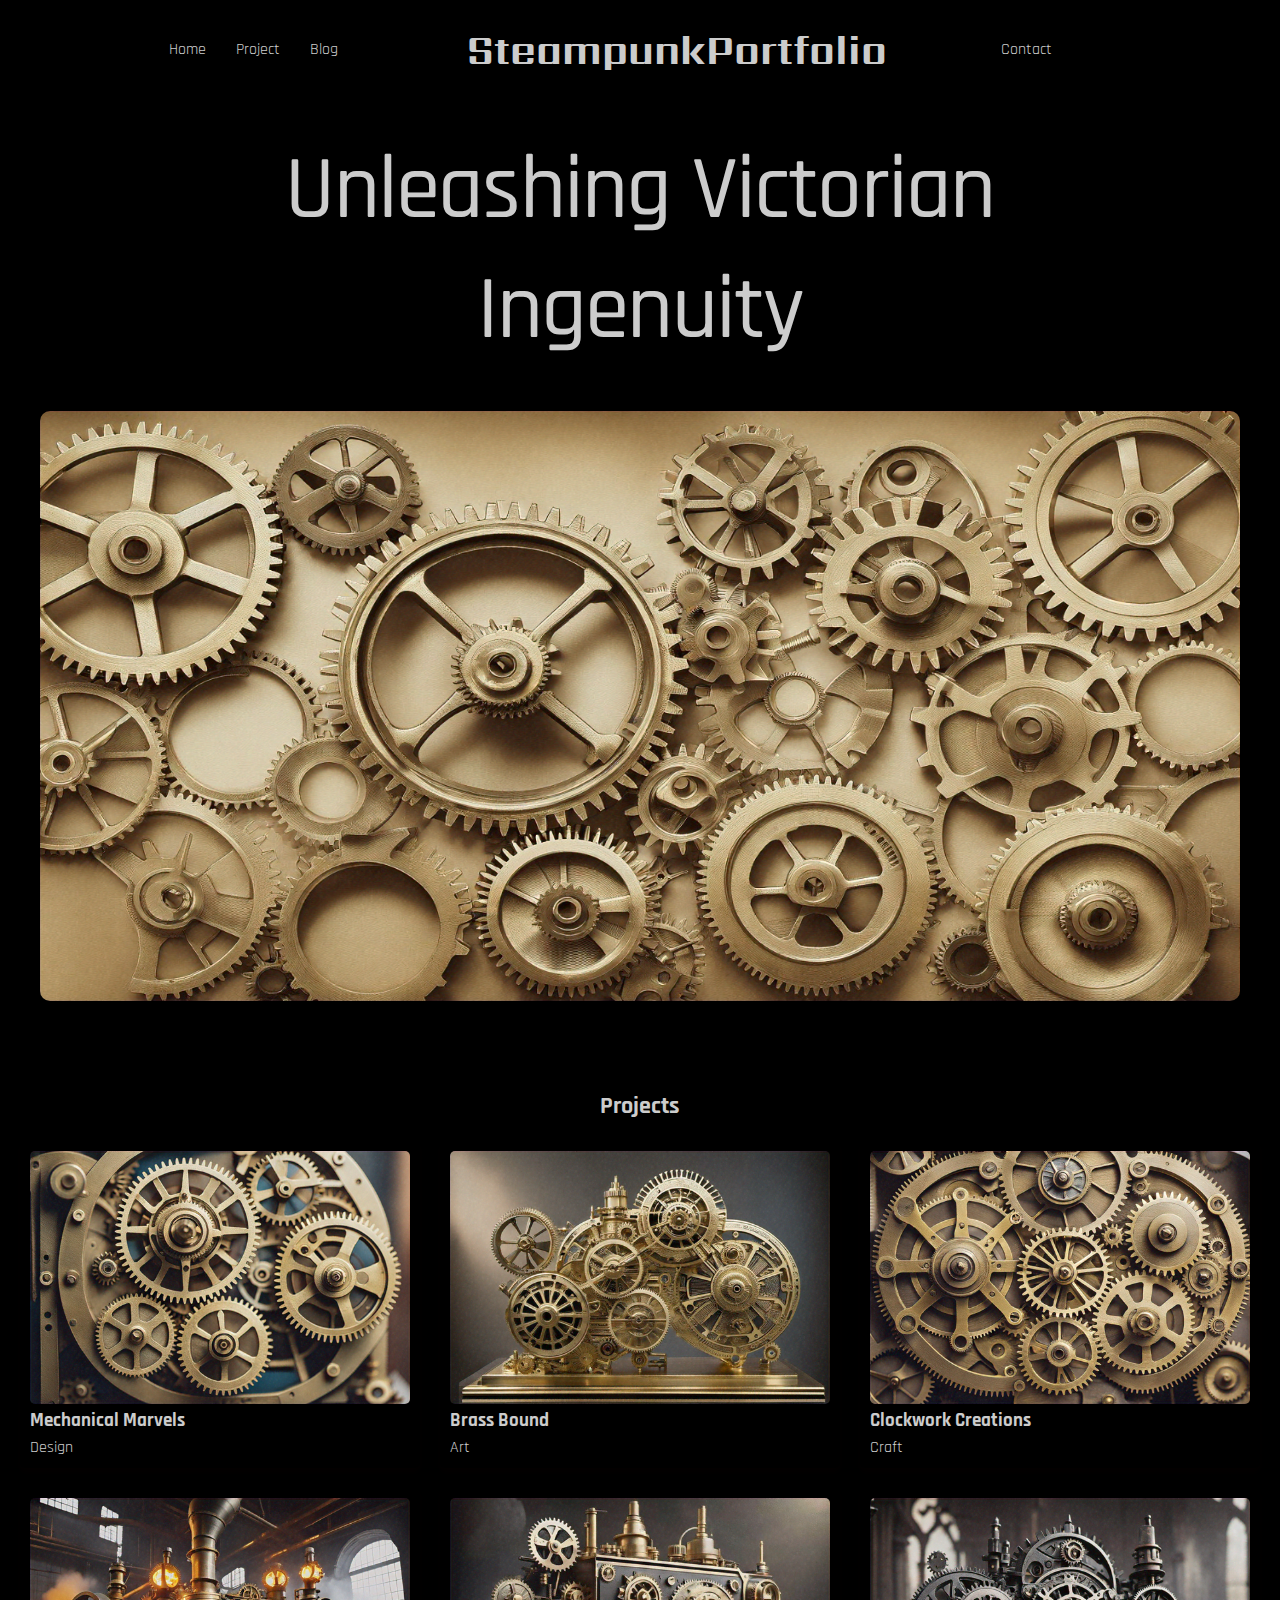
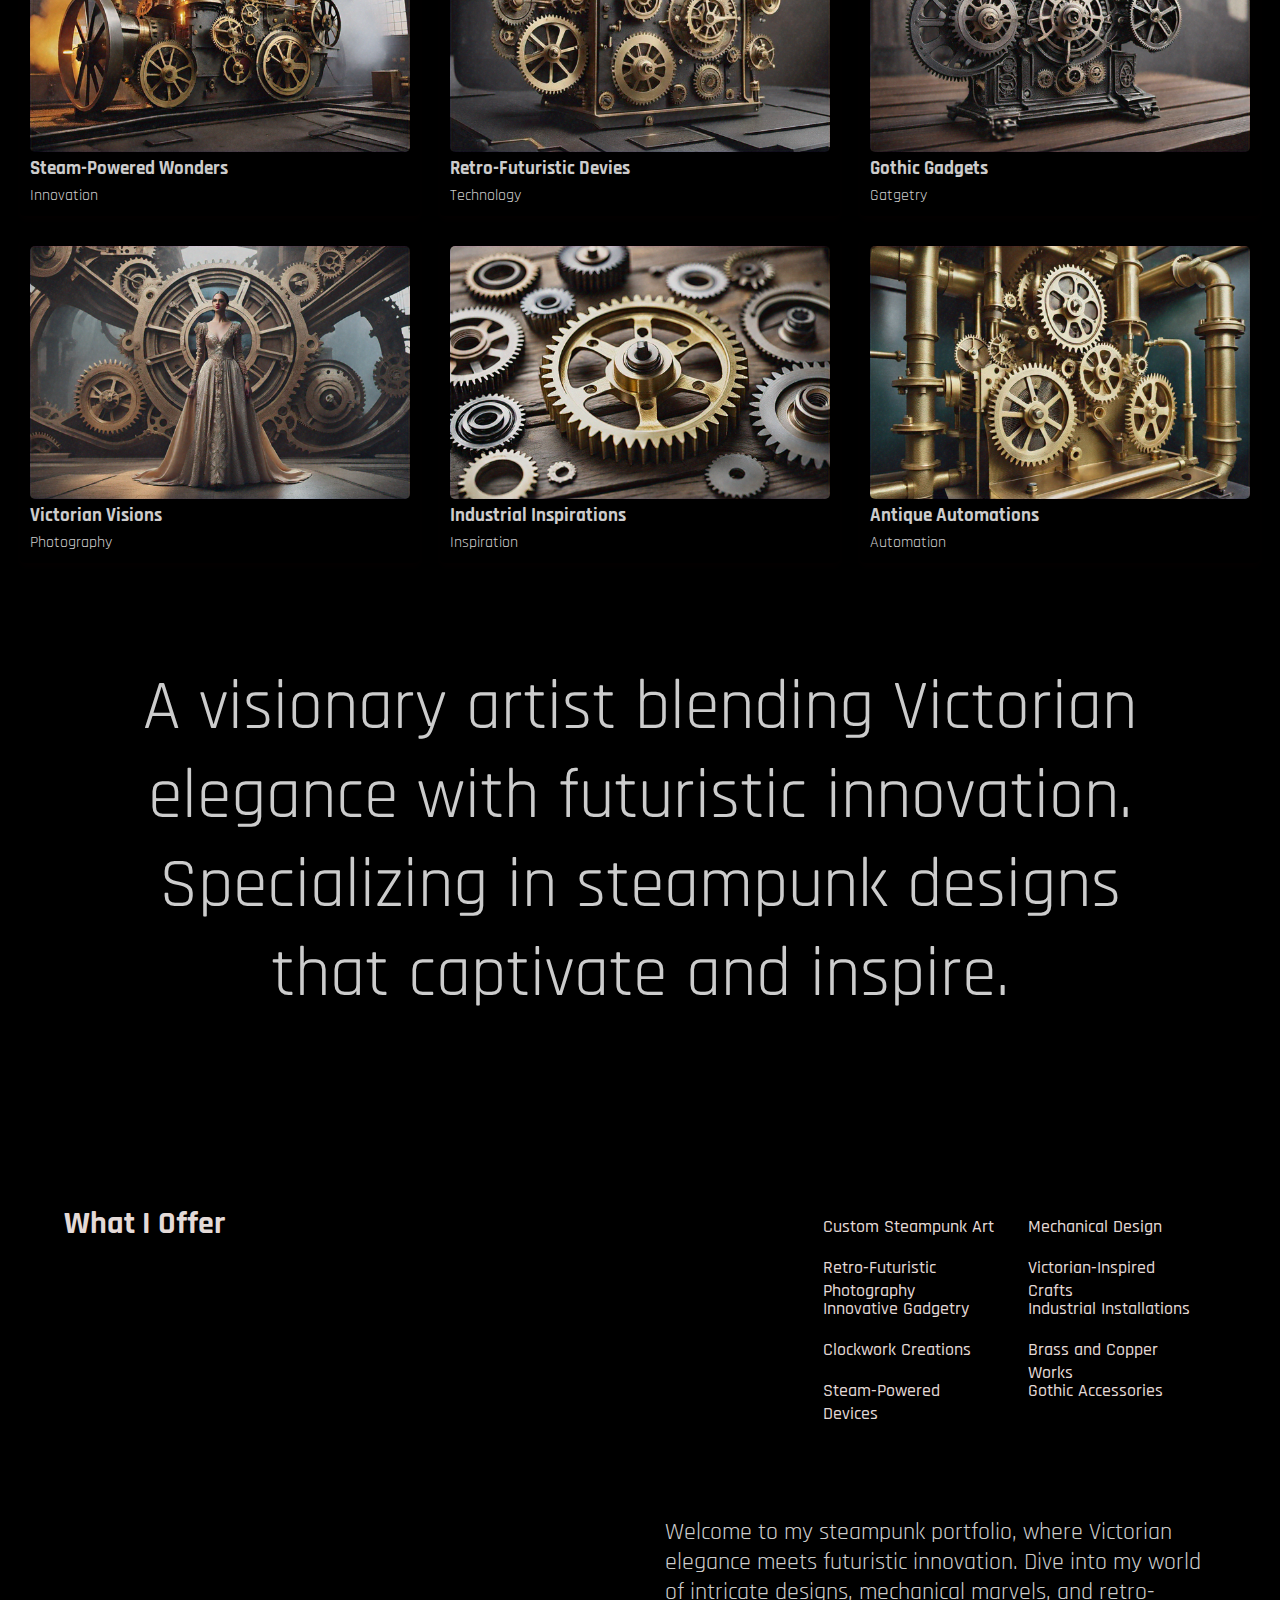
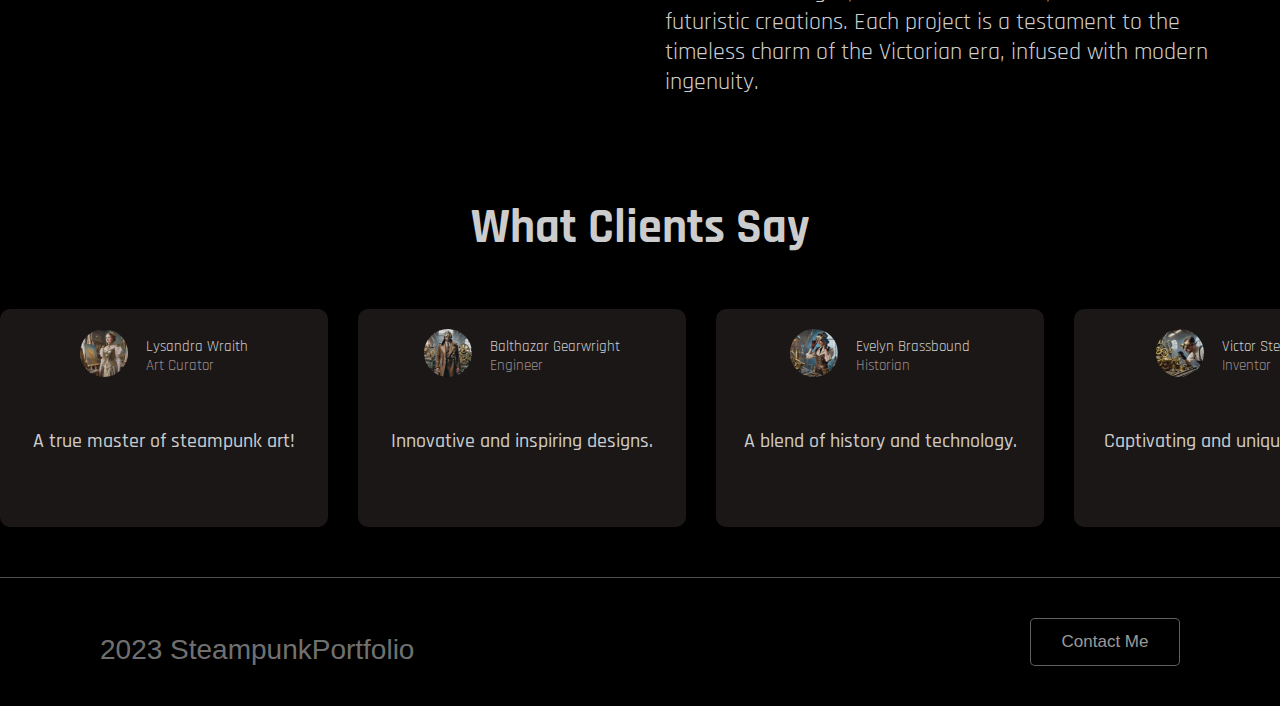
<file: index.html>
<!DOCTYPE html>
<html lang="en">
<head>
    <meta charset="UTF-8">
    <meta name="viewport" content="width=device-width, initial-scale=1.0">
    <title>RetroFuture</title>
    <link rel="stylesheet" href="styles.css">
    <link rel="preconnect" href="https://fonts.googleapis.com">
    <link rel="preconnect" href="https://fonts.gstatic.com" crossorigin>
    <link href="https://fonts.googleapis.com/css2?family=Rajdhani:wght@300;400;500;600;700&family=Sarpanch:wght@400;500;600;700;800;900&display=swap" rel="stylesheet">
</head>
<body>
    <!-- navbar -->
     <div class="supernav">
        <div class="navbar">
            <ul>
                <li>Home</li>
                <li>Project</li>
                <li>Blog</li>
            </ul>
            <div class="logo">SteampunkPortfolio</div>
            <div>Contact</div>
            <div class="navicon">
                
            </div>
        </div>
     </div>
    

    <!-- content -->
    <div class="content1">
        <div class="content">Unleashing Victorian 
        </div>
        <div class="content">Ingenuity</div>
        <div class="img1">
            <img src="im1.png" alt="" class="content-image">
        </div>
    </div>
    <section class="projects" id="projects">
        <h2>Projects</h2>
        <div class="project-grid">
            <div class="project-card">
                <img src="im2.png" alt="Project Alpha">
                <h3 class="text">Mechanical Marvels</h3>
                <p class="text rem">Design</p>
            </div>
            <div class="project-card">
                <img src="im3.png" alt="Project Beta">
                <h3 class="text">Brass Bound</h3>
                <p class="text rem">Art</p>
            </div>
            <div class="project-card">
                <img src="im4.png" alt="Project Gamma">
                <h3 class="text">Clockwork Creations</h3>
                <p class="text rem">Craft</p>
            </div>
            <div class="project-card">
                <img src="im5.png" alt="Project Delta">
                <h3 class="text">Steam-Powered Wonders</h3>
                <p class="text rem">Innovation</p>
            </div>
            <div class="project-card">
                <img src="im6.png" alt="Project Epsilon">
                <h3 class="text">Retro-Futuristic Devies</h3>
                <p class="text rem">Technology</p>
            </div>
            <div class="project-card">
                <img src="im7.png" alt="Project Zeta">
                <h3 class="text">Gothic Gadgets</h3>
                <p class="text rem">Gatgetry</p>
            </div>
            <div class="project-card">
                <img src="im8.png" alt="Project Eta">
                <h3 class="text">Victorian Visions</h3>
                <p class="text rem">Photography</p>
            </div>
            <div class="project-card">
                <img src="im9.png" alt="Project Theta">
                <h3 class="text">Industrial Inspirations</h3>
                <p class="text rem">Inspiration</p>
            </div>
            <div class="project-card">
                <img src="im10.png" alt="Project Iota">
                <h3 class="text">Antique Automations</h3>
                <p class="text rem">Automation</p>
            </div>
        </div>
        <div class="summary">
            <div class="endsummary">
                A visionary artist blending Victorian elegance with futuristic innovation. Specializing in steampunk designs that captivate and inspire.
            </div>
        </div>
    </section> 


    <section class="services">
        <div class="services-header-div">
            <h2 class="services-header">What I Offer</h2>
        </div>
        <div class="services-actions">
            <p class="services-links">Custom Steampunk Art</p>
            <p class="services-links">Mechanical Design</p>
            <p class="services-links">Retro-Futuristic Photography</p>
            <p class="services-links">Victorian-Inspired Crafts</p>
            <p class="services-links">Innovative Gadgetry</p>
            <p class="services-links">Industrial Installations</p>
            <p class="services-links">Clockwork Creations</p>
            <p class="services-links">Brass and Copper Works</p>
            <p class="services-links">Steam-Powered Devices</p>
            <p class="services-links">Gothic Accessories</p>
            
        </div>
    </section>
    
    <section class="floating-text-div">
        <div class="empty">
        </div>
        <div class="float-div">
            <h2 class="floating-text">
                Welcome to my steampunk portfolio, where Victorian elegance meets futuristic innovation. Dive into my world of intricate designs, mechanical marvels, and retro-futuristic creations. Each project is a testament to the timeless charm of the Victorian era, infused with modern ingenuity.            </h2>
        </div>
    </section>

    <div class="testimonials">
        <div class="testimonials-header-div">
            <h2 class="testimonials-header">What Clients Say</h2>
        </div>
        <div class="testimonials-holder">
            <div class="client-holder">
                <div class="client-detail-holder">
                    <div class="client-logo-div">
                        <img src="cu1.png" alt="logo" class="client-logo">
                    </div>
                    <div class="client-detail">
                        <div>
                            <p class="client-personel">Lysandra Wraith</p>
                        </div>
                        <div>
                            <p class="client-company">Art Curator</p>
                        </div>
                    </div>
                </div>
                <div class="client-comment">
                    A true master of steampunk art!
                </div>
            </div>
            <div class="client-holder">
                <div class="client-detail-holder">
                    <div class="client-logo-div">
                        <img src="cu2.png" alt="logo" class="client-logo">
                    </div>
                    <div class="client-detail">
                        <div>
                            <p class="client-personel">Balthazar Gearwright</p>
                        </div>
                        <div>
                            <p class="client-company">Engineer</p>
                        </div>
                    </div>
                </div>
                <div class="client-comment">
                    Innovative and inspiring designs.
                </div>
            </div>
            <div class="client-holder">
                <div class="client-detail-holder">
                    <div class="client-logo-div">
                        <img src="cu3.png" alt="logo" class="client-logo">
                    </div>
                    <div class="client-detail">
                        <div>
                            <p class="client-personel">Evelyn Brassbound</p>
                        </div>
                        <div>
                            <p class="client-company">Historian</p>
                        </div>
                    </div>
                </div>
                <div class="client-comment">
                    A blend of history and technology.
                </div>
            </div>
            <div class="client-holder">
                <div class="client-detail-holder">
                    <div class="client-logo-div">
                        <img src="cu4.png" alt="logo" class="client-logo">
                    </div>
                    <div class="client-detail">
                        <div>
                            <p class="client-personel">Victor Steamson</p>
                        </div>
                        <div>
                            <p class="client-company">Inventor</p>
                        </div>
                    </div>
                </div>
                <div class="client-comment">
                    Captivating and unique creations.
                </div>
            </div>
            <div class="client-holder">
                <div class="client-detail-holder">
                    <div class="client-logo-div">
                        <img src="cu1.png" alt="logo" class="client-logo">
                    </div>
                    <div class="client-detail">
                        <div>
                            <p class="client-personel">M.S. Dhoni</p>
                        </div>
                        <div>
                            <p class="client-company">Thala</p>
                        </div>
                    </div>
                </div>
                <div class="client-comment">
                    Absolutely Stunning Work
                </div>
            </div>

        </div>
    </div>

    <footer class="footer">
        <div class="left-section">
            <h2 class="footer-left-text">2023 SteampunkPortfolio</h2>
        </div>
        <nav class="right-section">
            <button class="contact-btn">Contact Me</button>
        </nav>
    </footer>
</body>
</html>
</file>
<file: styles.css>
*{
    color: #ccc;
    font-family: "Rajdhani",sans-serif;
}

p, h3,h2{
    margin: 0;
}

body{
    background-color: #000000;
    text-decoration: none;
    margin: 0;
    padding: 0;
}

.navbar{
    margin: 8px auto 0px;
    display: flex;
    align-items: center;
    justify-content: space-evenly;
    background-color: #000000;

}

.supernav{
    margin: 0 auto;
}
.logo{
    font-size: 40px;
    font-weight: bold;
    font-family: "sarpanch",sans-serif;

}
ul{
    display: flex;
}
li{
    display: inline-block;
    margin: 15px;
    
}
li:hover{
    font-size: 20px;
    color: red;
    transition: 0.5s;
    cursor: pointer;
}
.main{
    display: flex;
    height: 600px;
    width: 100%;
    margin: 0 10px;
    padding: 10px;
    border: 2px solid;
}
.content{
    display: flex;
    flex-direction: column;
    align-items: center;
    font-size: 90px;
    font-weight: 500;
    line-height: 100px;
    letter-spacing: -0.02em;
    text-align: center;
    text-underline-position: from-font;
    text-decoration-skip-ink: none;
    padding: 10px;
}

.content1{
    margin-top: 40px;
}
.img1{
    display: flex;
    justify-content: center;
    /* padding: 0px; */
    width: 100%;
    height: 700px;
    gap: 0px;
    opacity: 0px;

}
.content-image{
    margin: 0px;
    padding: 40px;
    width: 100%;
    border-radius: 50px ;
    margin-bottom: 30px;
}
.projects {
    padding: 20px;
    background-color: #000000;
}

.project-card:hover{
    box-shadow: 12px 12px 10px rgba(173, 216, 230, 0.188);
    cursor: pointer;
    transition: 0.5s;
}

.projects h2 {
    text-align: center;
    margin-bottom: 20px;
}

.project-grid {
    display: grid;
    grid-template-columns: 1fr 1fr 1fr;
    gap: 20px;
}

.project-card {
    display: flex;
    align-items: flex-start;
    flex-direction: column;
    padding: 10px;
    gap: 5px;
    background-color: #000000;
    border-radius: 5px;
    box-shadow: 0 4px 6px rgba(42, 11, 11, 0.1);
}

.project-card img {
    max-width: 100%;
    height: auto;
    border-radius: 5px;
}

.endsummary{
    font-size: 70px;
    padding: 100px;
    text-align: center;
}

.discover-section{
    padding: 48px;
}

.content-holder{
    text-align: center;
    margin: 48px 0;
}

.section-text-div{
    text-align: center;
}

.section-text{
    font-weight: 400;
    line-height: 68px;
    font-size: 60px;
    color: #e4dad7;
}

.services{
    display: flex;
    justify-content: space-between;
    padding: 4em;

}

.services-header{
    color: #e4dad7;
    font-weight: 700;
    font-size: 32px;
}

.services-actions{
    display: grid;
    grid-template-columns: repeat(2, 200px);
    gap: 5px;
}
    
.services-links{
    font-size: 18px;
    font-weight: 500;
    height: 12px;
    color: #e4dad7;
    padding: 12px;
    margin: 0;
}

.floating-text-div{
    display: flex;
    padding: 50px;
    gap: 50px;
}

.float-div, .empty{
    flex: 1;
}

.floating-text{
    text-align: left;
    padding-right: 20px;
    font-weight: 400;
}

.testimonials-holder{
    display: flex;
    overflow: scroll;
    gap: 30px;
}

.testimonials-holder::-webkit-scrollbar {
    display: none;
}

.testimonials-header-div{
    text-align: center;
    padding: 50px 0;
}

.testimonials-header{
    font-size: 48px;
    font-weight: 700;
}

.client-holder{
    width: 288px;
    min-width: 288px;
    height: 178px;
    background-color: rgba(224,191,184,0.12);
    display: flex;
    justify-content: center;
    align-items: start;
    padding: 20px;
    border-radius: 10px;
    flex-wrap: wrap;
}

.client-detail-holder{
    display: flex;
    align-items: center;
    gap: 18px;
}

.client-logo{
    width: 48px;
    height: 48px;
    border-radius: 50%;
}

.client-detail{
    font-size: 15px;
}

.client-company{
    color: rgba(228, 218, 215, 0.62);
}

.client-comment{
    padding-bottom: 8px;
    font-size: 20px;
    font-weight: 500;
}

.footer{
    display: flex;
    justify-content: space-between;
    align-items: flex-end;
    padding: 40px 100px;
    background-color: black;
    margin-top: 50px;
    border-top: 1px solid rgba(255, 255, 255, 0.304);
}

.footer-left-text{
    font-family: "plus jakarta sans", sans-serif;
    color: rgba(255, 255, 255, 0.457);
    font-size: 28px;
    font-weight: 400;
}

.contact-btn{
    width: 150px;
    height: 48px;
    color: rgba(255, 255, 255, 0.612);
    border: 1px solid rgba(255, 255, 255, 0.378);
    background-color: black;
    font-family: "Plus jakarta sans", sans-serif;
    font-weight: 500;
    font-size: 17px;
    border-radius: 5px;
}
</file>
